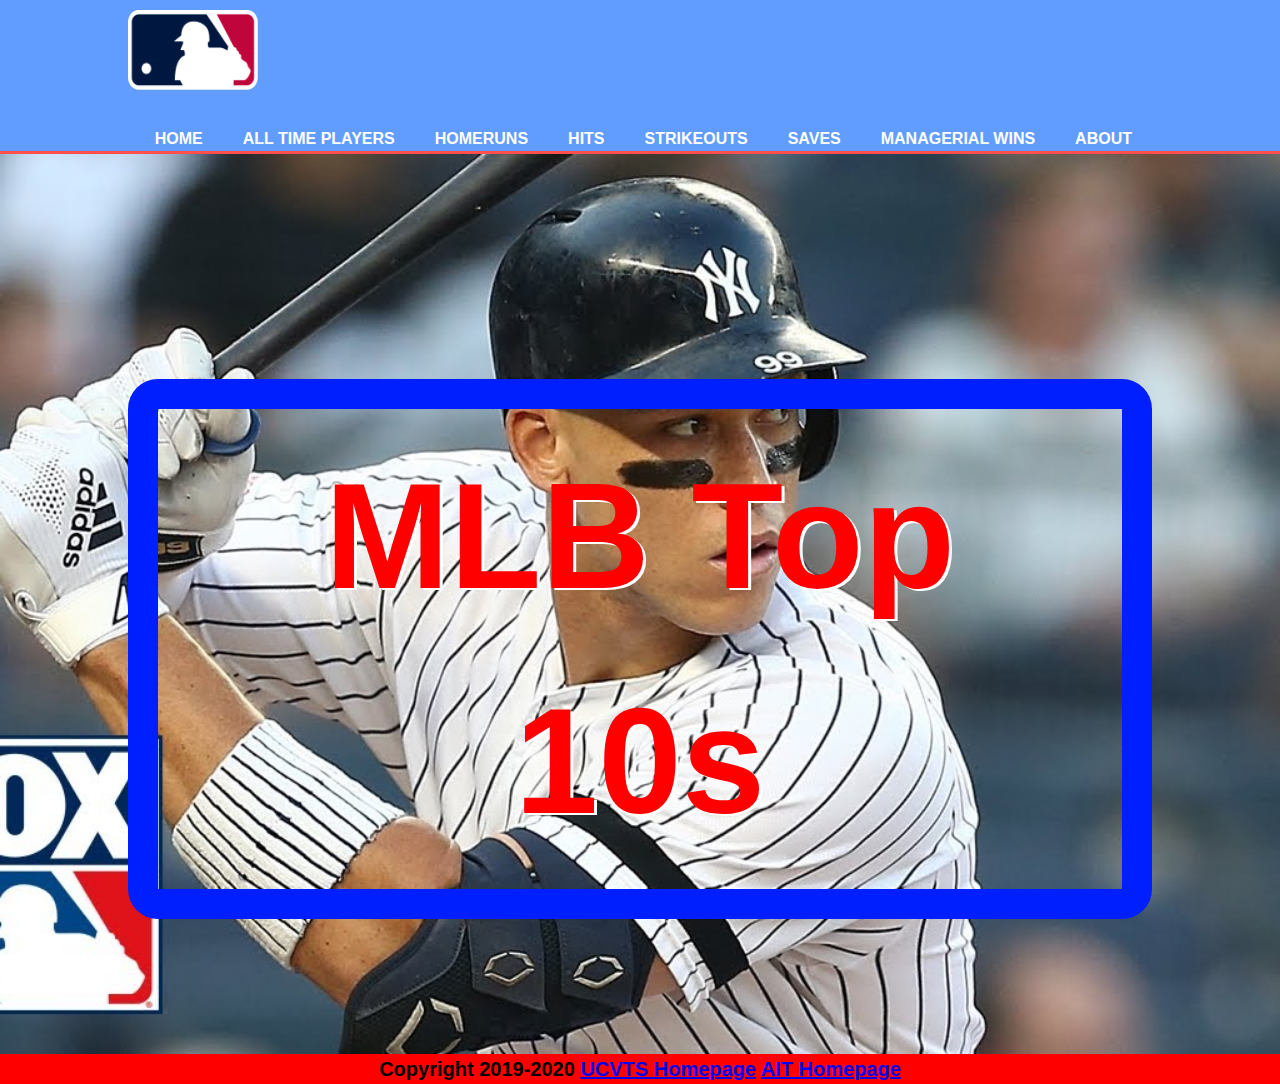
<file: index.html>
<!DOCTYPE html>
<html>
   <head>
      <meta charset="utf-8">
      <meta name="viewport" content="width=device-width">
      <title>MLB Top 10s</title>
      <link rel="stylesheet" href="styles.css">
   </head>
   <body>
      <header>
         <div class="container">
            <div id="branding">
               <img src="Images/MLB.png" alt="Basbeall Logo" width="130px" height="80px">
            </div>
            <nav>
               <ul>
                  <li class="current"><a href="index.html">Home</a></li>
                  <li><a href="All_Time_Players.html">All Time Players</a></li>
                  <li><a href="All_Time_Home_Runs.html">Homeruns</a></li>
                  <li><a href="All_Time_Hits.html">Hits</a></li>
                  <li><a href="All_Time_Strikeouts.html">Strikeouts</a></li>
                  <li><a href="All_Time_Saves.html">Saves</a></li>
                  <li><a href="All_Time_Managerial_Wins.html">Managerial Wins</a></li>
                  <li><a href="about.html">About</a></li>
               </ul>
            </nav>
         </div>
      </header>
      <section id="showcase">
         <div class="container">
            <center>
               <h1>MLB Top 10s</h1>
            </center>
         </div>
      </section>
      <section id="footer">
         <footer>
            <p> Copyright 2019-2020 <a href="https://www.ucvts.tec.nj.us/">UCVTS Homepage</a> <a href="https://www.ucvts.tec.nj.us/site/Default.aspx?PageID=471">AIT Homepage</a>
      </section>
      </footer>
   </body>
</html>
</file>
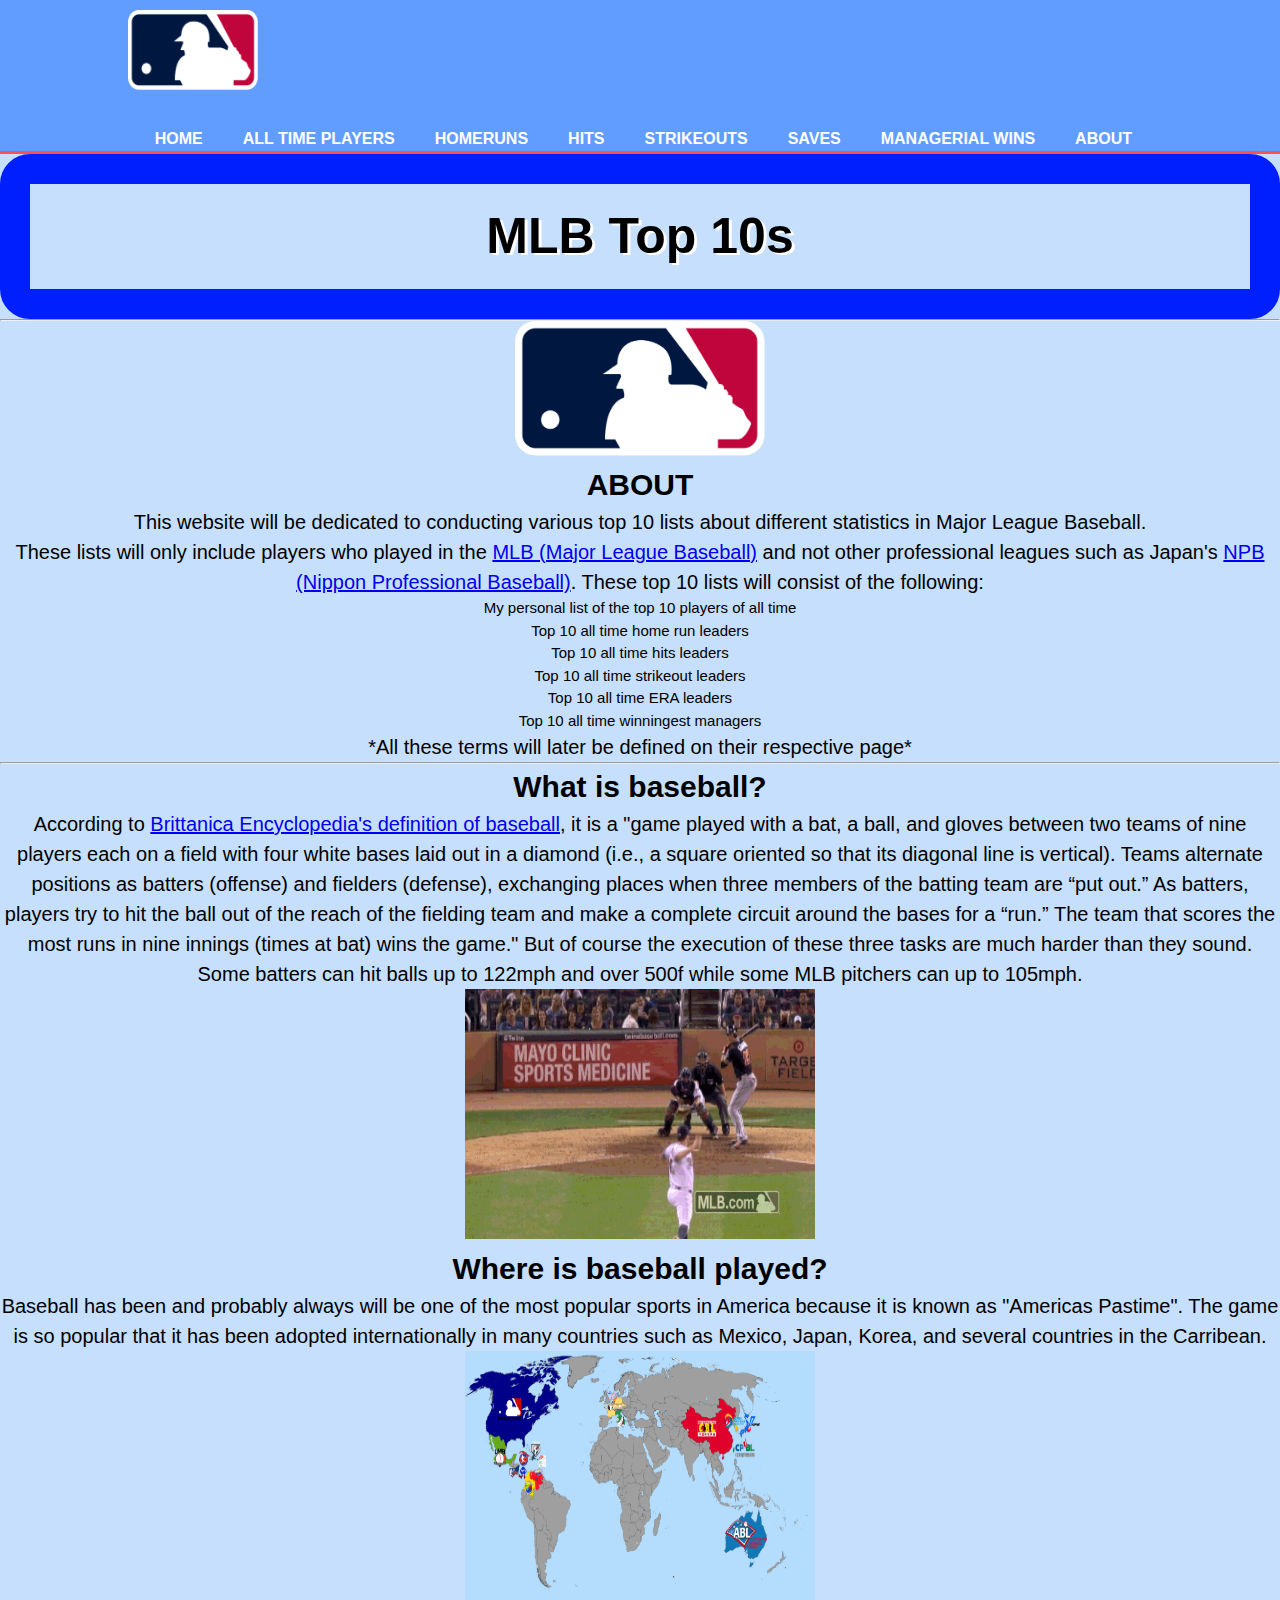
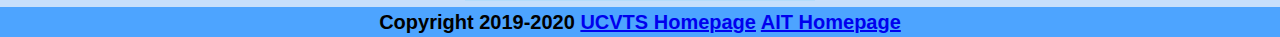
<file: about.html>
<!DOCTYPE html>
<html>
   <head>
      <title>MLB Top 10s</title>
      <link rel="stylesheet" href="styles.css">
   </head>
   <body style= background-color:#C6DFFC>
      <header>
         <div class="container">
            <div id="branding">
               <img src="Images/MLB.png" alt="Basbeall Logo" width="130px" height="80px">
            </div>
            <nav>
               <ul>
                  <li class="current"><a href="index.html">Home</a></li>
                  <li><a href="All_Time_Players.html">All Time Players</a></li>
                  <li><a href="All_Time_Home_Runs.html">Homeruns</a></li>
                  <li><a href="All_Time_Hits.html">Hits</a></li>
                  <li><a href="All_Time_Strikeouts.html">Strikeouts</a></li>
                  <li><a href="All_Time_Saves.html">Saves</a></li>
                  <li><a href="All_Time_Managerial_Wins.html">Managerial Wins</a></li>
                  <li><a href="about.html">About</a></li>
               </ul>
            </nav>
         </div>
      </header>
      <center>
         <h1>MLB Top 10s</h1>
         <hr>
         <img src="Images/MLB.png" width="250" height"150" alt="Major League Baseball Logo">
         <h2> ABOUT</h2>
         <p> This website will be dedicated to conducting various top 10 lists about different statistics in Major League Baseball.</p>
         <p> These lists will only include players who played in the <a href="https://en.wikipedia.org/wiki/Major_League_Baseball">MLB (Major League Baseball)</a> and not other professional leagues such as Japan's <a href="https://en.wikipedia.org/wiki/Nippon_Professional_Baseball">NPB (Nippon Professional Baseball)</a>. These top 10 lists will consist of the following:</p>
         <ul>
            <li>My personal list of the top 10 players of all time</li>
            <li>Top 10 all time home run leaders</li>
            <li>Top 10 all time hits leaders</li>
            <li>Top 10 all time strikeout leaders</li>
            <li>Top 10 all time ERA leaders</li>
            <li>Top 10 all time winningest managers</li>
         </ul>
         <p> *All these terms will later be defined on their respective page*</p>
         <hr>
         <h2> What is baseball?</h2>
         <p>According to <a href= "https://www.britannica.com/sports/baseball">Brittanica Encyclopedia's definition of baseball</a>, it is a "game played with a bat, a ball, and gloves between two teams of nine players each on a field with four white bases laid out in a diamond (i.e., a square oriented so that its diagonal line is vertical). Teams alternate positions as batters (offense) and fielders (defense), exchanging places when three members of the batting team are “put out.” As batters, players try to hit the ball out of the reach of the fielding team and make a complete circuit around the bases for a “run.” The team that scores the most runs in nine innings (times at bat) wins the game." But of course the execution of these three tasks are much harder than they sound. Some batters can hit balls up to 122mph and over 500f while some MLB pitchers can up to 105mph.</p>
         <img src="Images/Stanton.gif" width="350" height="250" alt="Giancarlo Stanton hits hardest ball ever recorded by statcast">
         <h2> Where is baseball played?</h2>
         <p> Baseball has been and probably always will be one of the most popular sports in America because it is known as "Americas Pastime". The game is so popular that it has been adopted internationally in many countries such as Mexico, Japan, Korea, and several countries in the Carribean.</p>
         <img src="Images/pbl.png" width="350" height="250" alt="Map of countries that have Professional Baseball Leagues">
      </center>
      <footer>
         <p> Copyright 2019-2020 <a href="https://www.ucvts.tec.nj.us/">UCVTS Homepage</a> <a href="https://www.ucvts.tec.nj.us/site/Default.aspx?PageID=471">AIT Homepage</a>
      </footer>
   </body>
</html>
</file>
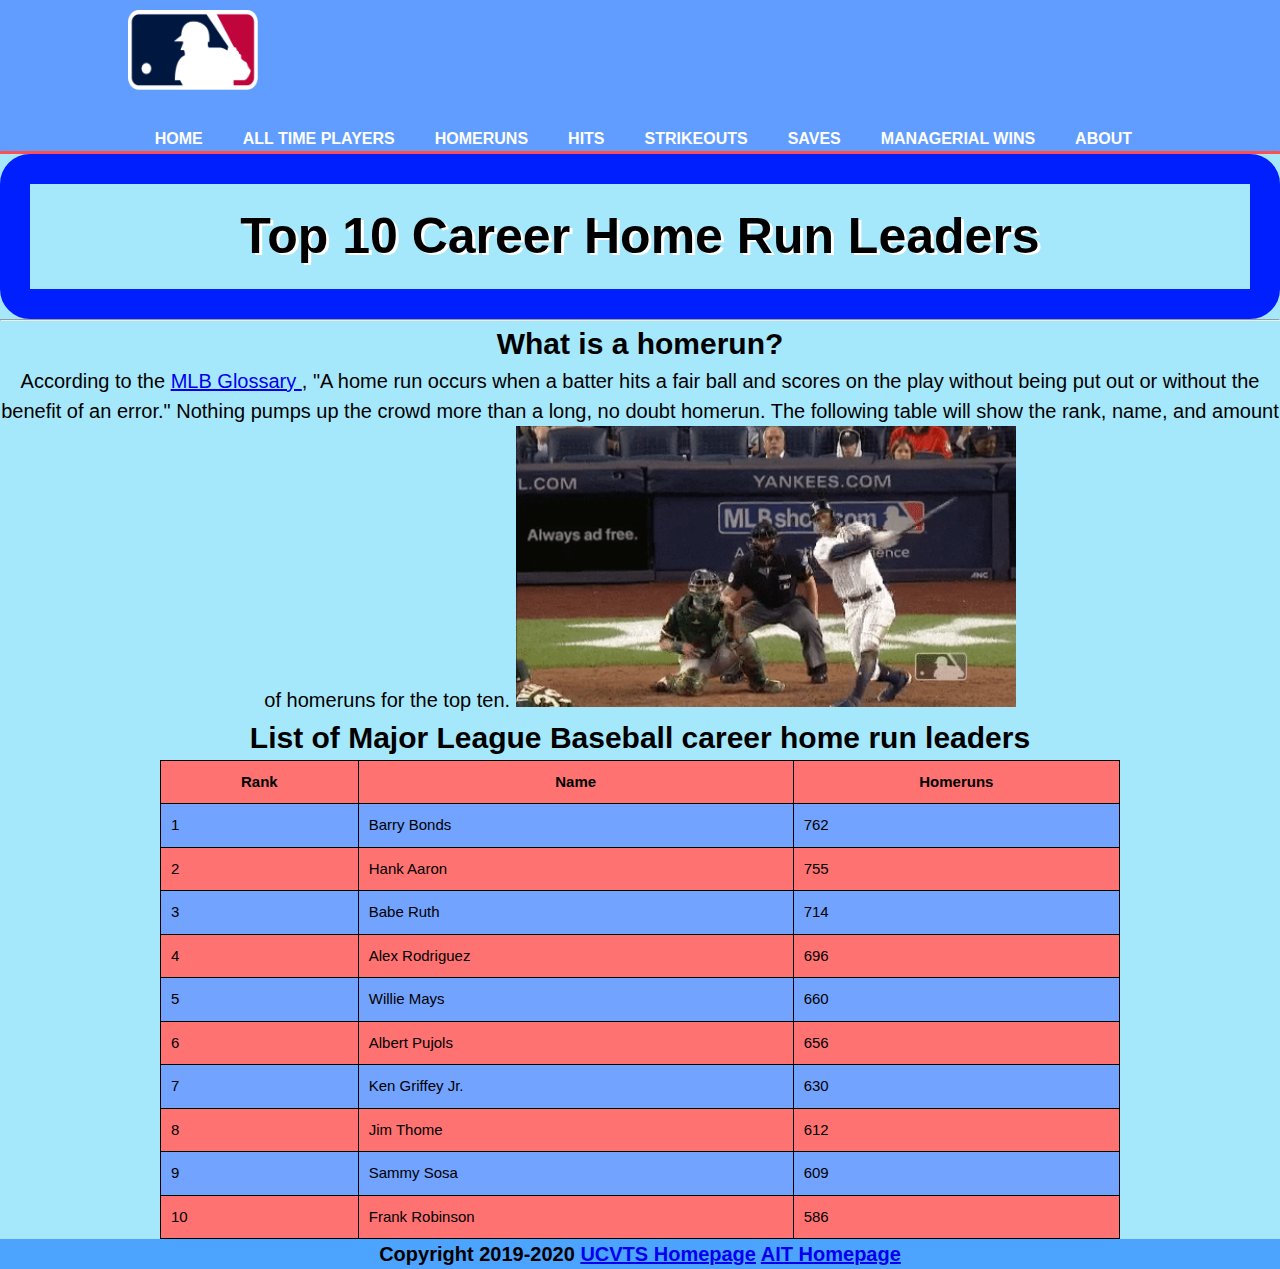
<file: All_Time_Home_Runs.html>
<!DOCTYPE html>
<html>
   <head>
      <link rel="stylesheet" href="styles.css">
      <title>Top 10 Career Home Run Leaders</title>
   </head>
   <body style=background-color:#A6E8FB>
      <header>
         <div class="container">
            <div id="branding">
               <img src="Images/MLB.png" alt="Basbeall Logo" width="130px" height="80px">
            </div>
            <nav>
               <ul>
                  <li class="current"><a href="index.html">Home</a></li>
                  <li><a href="All_Time_Players.html">All Time Players</a></li>
                  <li><a href="All_Time_Home_Runs.html">Homeruns</a></li>
                  <li><a href="All_Time_Hits.html">Hits</a></li>
                  <li><a href="All_Time_Strikeouts.html">Strikeouts</a></li>
                  <li><a href="All_Time_Saves.html">Saves</a></li>
                  <li><a href="All_Time_Managerial_Wins.html">Managerial Wins</a></li>
                  <li><a href="about.html">About</a></li>
               </ul>
            </nav>
         </div>
      </header>
      <center>
         <h1>Top 10 Career Home Run Leaders </h1>
         <hr>
         <h2> What is a homerun?</h2>
         <p> According to the <a href="http://m.mlb.com/glossary/standard-stats/home-run"> MLB Glossary </a>, "A home run occurs when a batter hits a fair ball and scores on the play without being put out or without the benefit of an error." Nothing pumps up the crowd more than a long, no doubt homerun. The following table will show the rank, name, and amount of homeruns for the top ten.
            <img src="Images/Homerun.gif" width="500" height "300" alt="Giancarlo Stanton hitting a mammoth homerun in 2018">
         <h2>List of Major League Baseball career home run leaders</h2>
         <table>
            <th>Rank</th>
            <th>Name</th>
            <th>Homeruns</th>
            </tr>
            <tr>
               <td>1</td>
               <td>Barry Bonds</td>
               <td>762</td>
            </tr>
            <tr>
               <td>2</td>
               <td>Hank Aaron</td>
               <td>755</td>
            </tr>
            <tr>
               <td>3</td>
               <td>Babe Ruth</td>
               <td>714 </td>
            </tr>
            <tr>
               <td>4</td>
               <td>Alex Rodriguez</td>
               <td>696</td>
            </tr>
            <tr>
               <td>5</td>
               <td>Willie Mays</td>
               <td>660</td>
            </tr>
            <tr>
               <td>6</td>
               <td>Albert Pujols</td>
               <td>656</td>
            </tr>
            <tr>
               <td>7</td>
               <td>Ken Griffey Jr.</td>
               <td>630</td>
            </tr>
            <tr>
               <td>8</td>
               <td>Jim Thome</td>
               <td>612</td>
            </tr>
            <tr>
               <td>9</td>
               <td>Sammy Sosa</td>
               <td>609</td>
            </tr>
            <tr>
               <td>10</td>
               <td>Frank Robinson</td>
               <td>586</td>
               </div>
      </center>
      </table>
      <footer>
         <p> Copyright 2019-2020 <a href="https://www.ucvts.tec.nj.us/">UCVTS Homepage</a> <a href="https://www.ucvts.tec.nj.us/site/Default.aspx?PageID=471">AIT Homepage</a>
      </footer>
   </body>
</html>
</file>
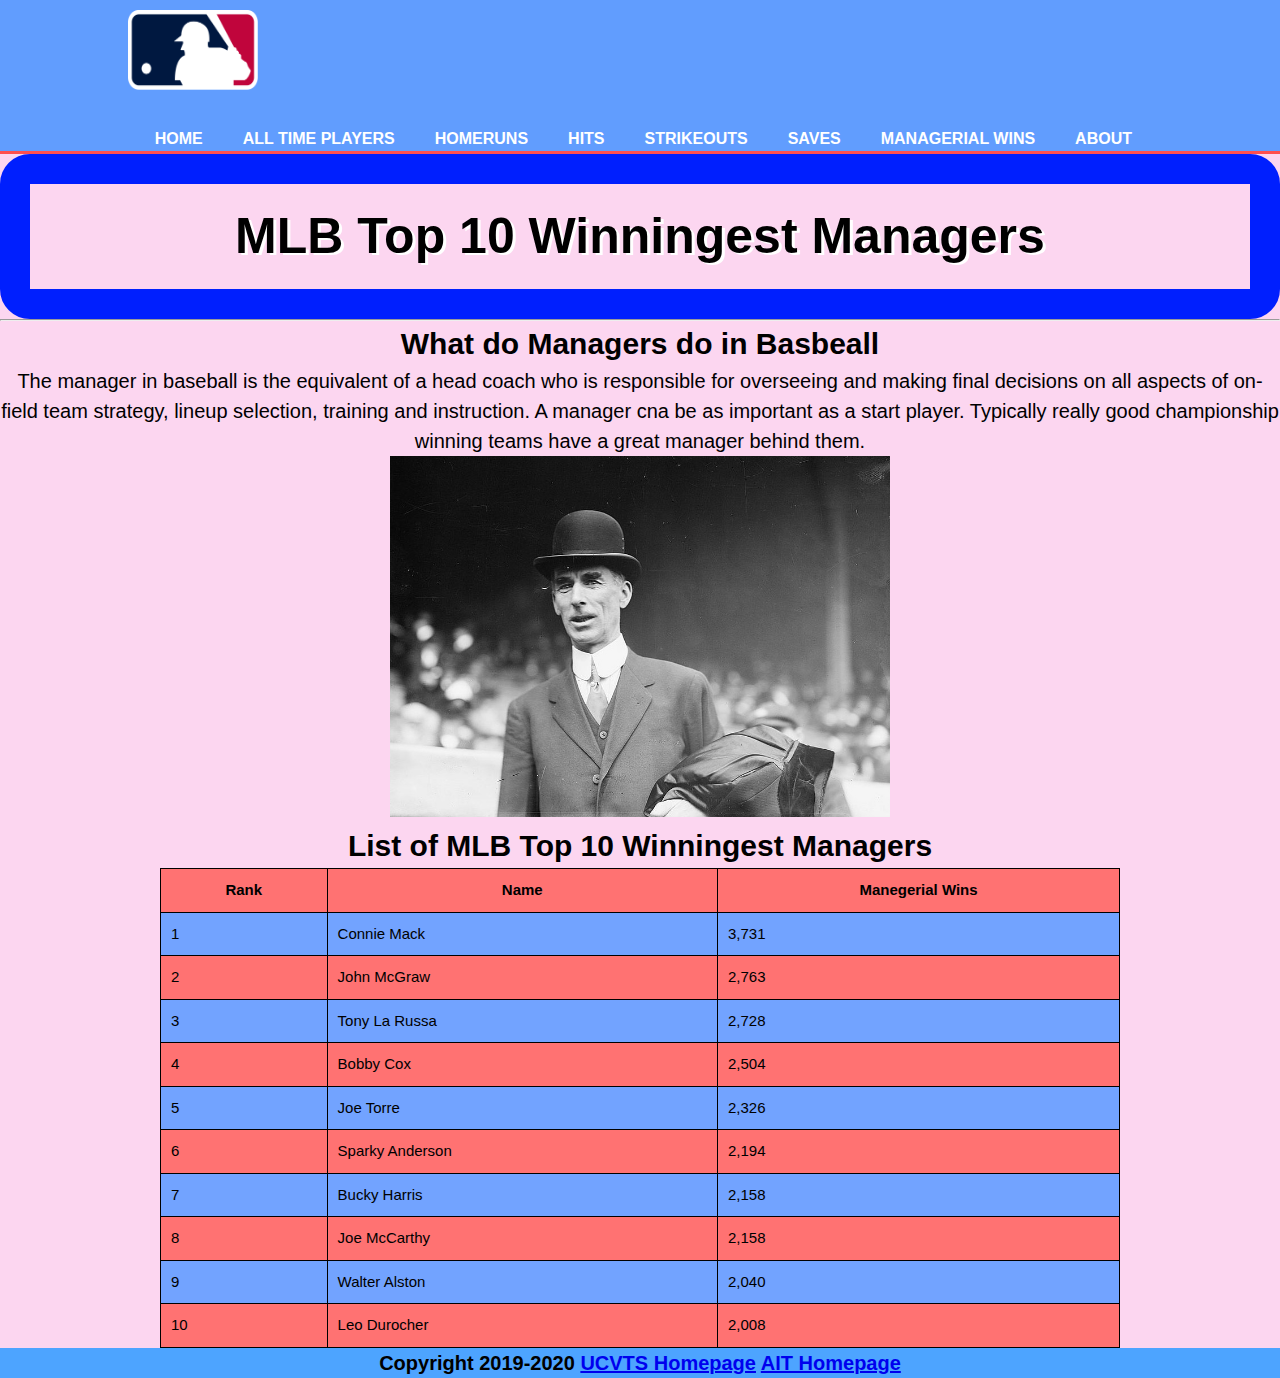
<file: All_Time_Managerial_Wins.html>
<!DOCTYPE html>
<html>
   <head>
      <title>MLB Top 10 Winningest Managers</title>
      <link rel="stylesheet" href="styles.css">
   </head>
   <body style=background-color:#FCD6F0>
      <header>
         <div class="container">
            <div id="branding">
               <img src="Images/MLB.png" alt="Basbeall Logo" width="130px" height="80px">
            </div>
            <nav>
               <ul>
                  <li class="current"><a href="index.html">Home</a></li>
                  <li><a href="All_Time_Players.html">All Time Players</a></li>
                  <li><a href="All_Time_Home_Runs.html">Homeruns</a></li>
                  <li><a href="All_Time_Hits.html">Hits</a></li>
                  <li><a href="All_Time_Strikeouts.html">Strikeouts</a></li>
                  <li><a href="All_Time_Saves.html">Saves</a></li>
                  <li><a href="All_Time_Managerial_Wins.html">Managerial Wins</a></li>
                  <li><a href="about.html">About</a></li>
               </ul>
            </nav>
         </div>
      </header>
      <center>
      <h1> MLB Top 10 Winningest Managers</h1>
      <hr>
      <h2>What do Managers do in Basbeall</h2>
      <p> The manager in baseball is the equivalent of a head coach who is responsible for overseeing and making final decisions on all aspects of on-field team strategy, lineup selection, training and instruction. A manager cna be as important as a start player. Typically really good championship winning teams have a great manager behind them.</p>
         <img src="Images/Mack.jpg" width="500" height"300" alt="All time winningest MLB manager Connie Mack">
      <h2>List of MLB Top 10 Winningest Managers</h2>
      <table>
         <tr>
            <th>Rank</th>
            <th>Name</th>
            <th>Manegerial Wins</th>
         </tr>
         <tr>
            <td>1</td>
            <td>Connie Mack</td>
            <td>3,731</td>
         </tr>
         <tr>
            <td>2</td>
            <td>John McGraw</td>
            <td>2,763</td>
         </tr>
         <tr>
            <td>3</td>
            <td>Tony La Russa</td>
            <td>2,728</td>
         </tr>
         <tr>
            <td>4</td>
            <td>Bobby Cox</td>
            <td>2,504</td>
         </tr>
         <tr>
            <td>5</td>
            <td>Joe Torre</td>
            <td>2,326</td>
         </tr>
         <tr>
            <td>6</td>
            <td>Sparky Anderson</td>
            <td>2,194</td>
         </tr>
         <tr>
            <td>7</td>
            <td>Bucky Harris</td>
            <td>2,158</td>
         </tr>
         <tr>
            <td>8</td>
            <td>Joe McCarthy</td>
            <td>2,158</td>
         </tr>
         <tr>
            <td>9</td>
            <td>Walter Alston</td>
            <td>2,040</td>
         </tr>
         <tr>
            <td>10</td>
            <td>Leo Durocher</td>
            <td>2,008</td>
      </table>
      </center>
      <footer>
       <p> Copyright 2019-2020 <a href="https://www.ucvts.tec.nj.us/">UCVTS Homepage</a> <a href="https://www.ucvts.tec.nj.us/site/Default.aspx?PageID=471">AIT Homepage</a>
      </footer>
   </body>
</html>
</file>
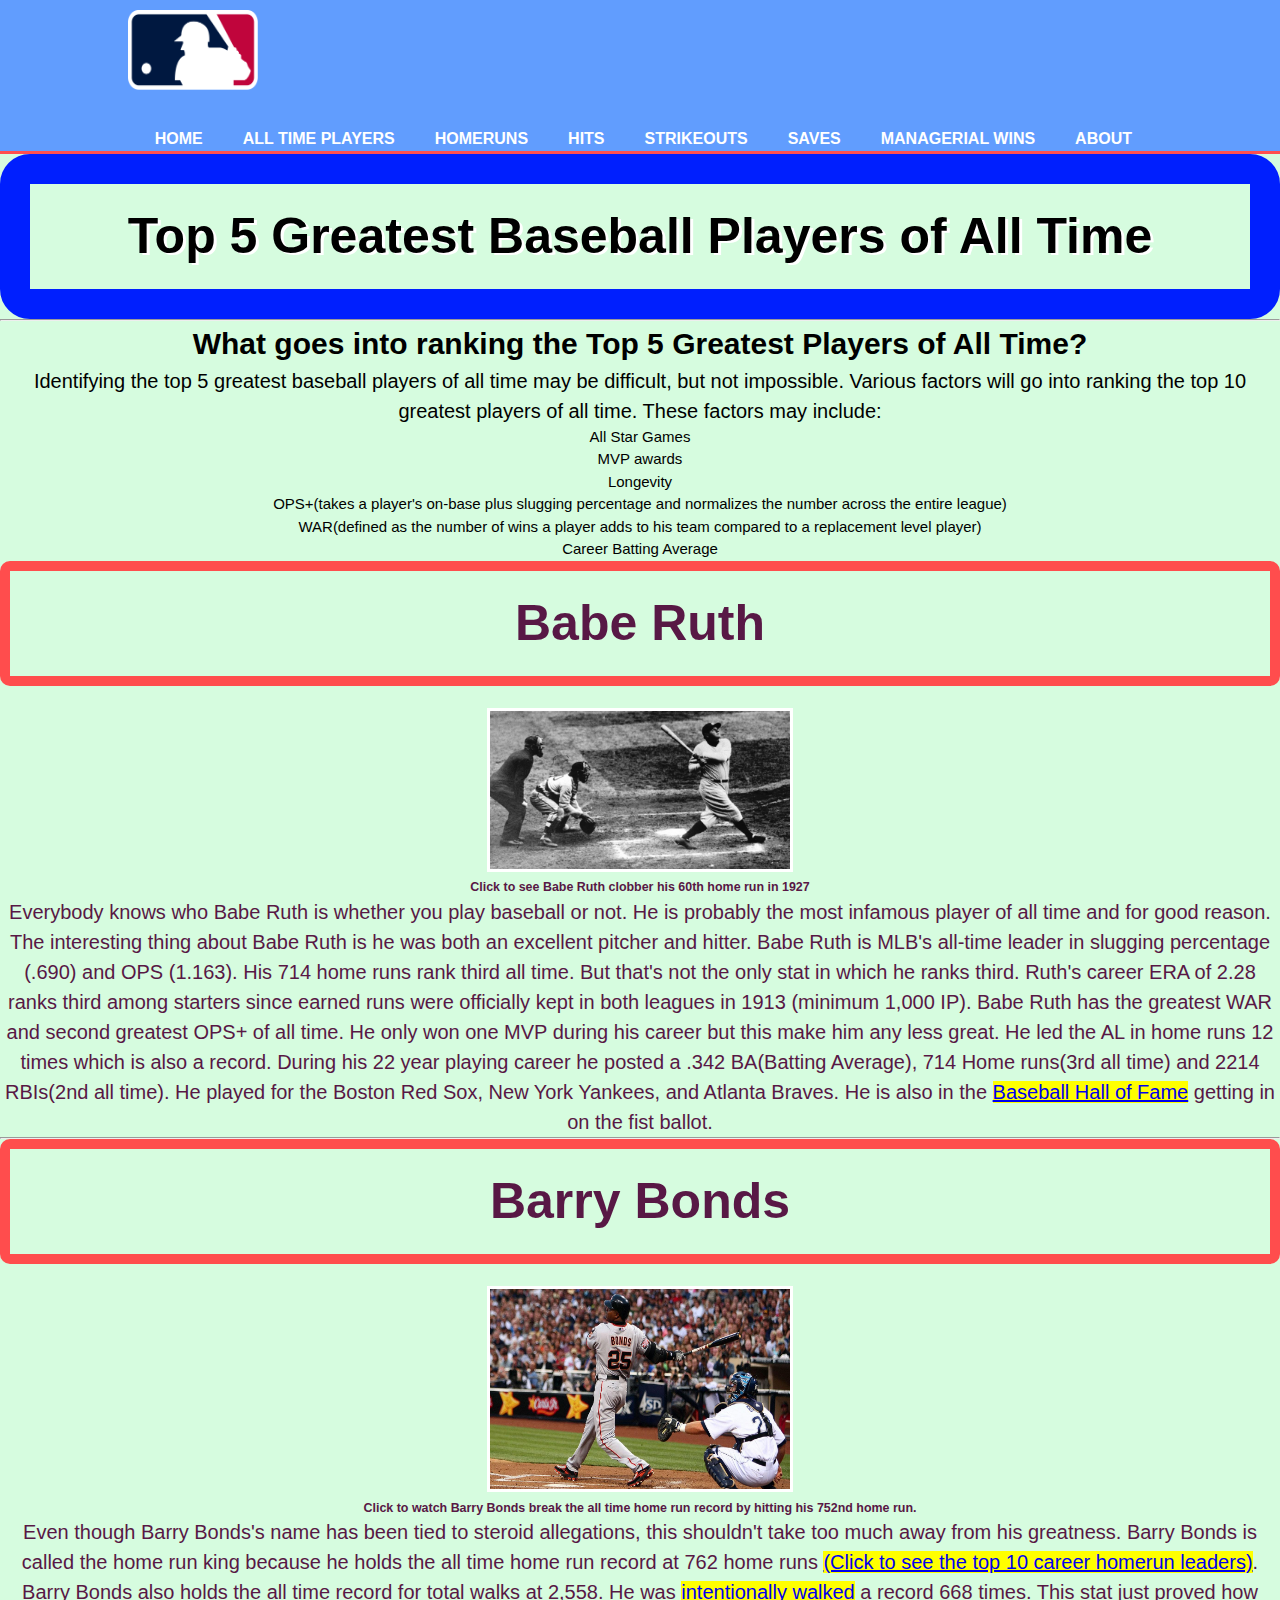
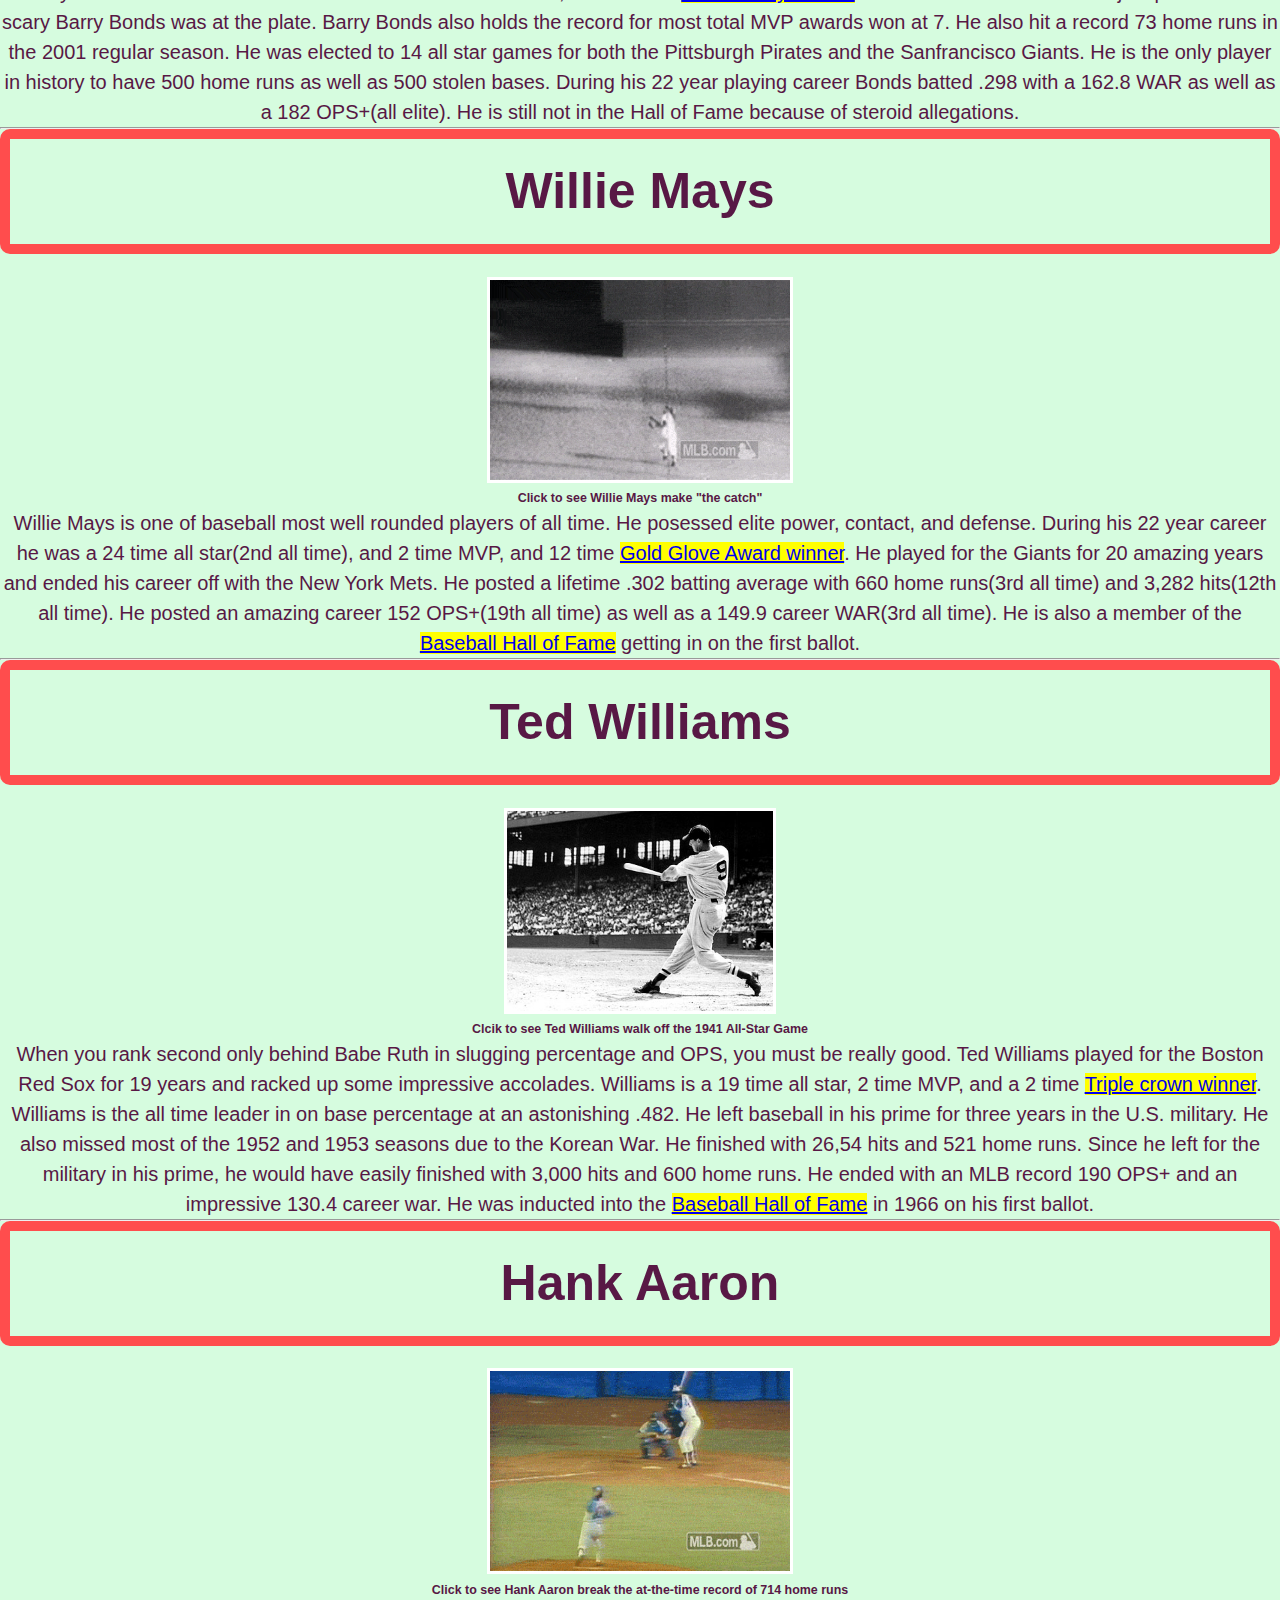
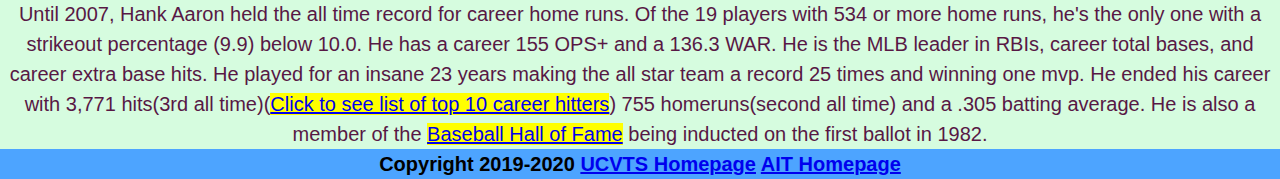
<file: All_Time_Players.html>
<!DOCTYPE html>
<html>
   <head>
      <title>Top 5 best players of all time</title>
      <link rel="stylesheet" href="styles.css">
   </head>
   <body style=background-color:#D6FCDF>
      <header>
         <div class="container">
            <div id="branding">
               <img src="Images/MLB.png" alt="Basbeall Logo" width="130px" height="80px">
            </div>
            <nav>
               <ul>
                  <li class="current"><a href="index.html">Home</a></li>
                  <li><a href="All_Time_Players.html">All Time Players</a></li>
                  <li><a href="All_Time_Home_Runs.html">Homeruns</a></li>
                  <li><a href="All_Time_Hits.html">Hits</a></li>
                  <li><a href="All_Time_Strikeouts.html">Strikeouts</a></li>
                  <li><a href="All_Time_Saves.html">Saves</a></li>
                  <li><a href="All_Time_Managerial_Wins.html">Managerial Wins</a></li>
                  <li><a href="about.html">About</a></li>
               </ul>
            </nav>
         </div>
      </header>
      <h1>
         <center>
         Top 5 Greatest Baseball Players of All Time
      </h1>
      <hr>
      <center>
      <h2> What goes into ranking the Top 5 Greatest Players of All Time?</h2>
      <p> Identifying the top 5 greatest baseball players of all time may be difficult, but not impossible. Various factors will go into ranking the top 10 greatest players of all time. These factors may include:</p>
      <ul>
         <li>All Star Games</li>
         <li>MVP awards</li>
         <li>Longevity</li>
         <li>OPS+(takes a player's on-base plus slugging percentage and normalizes the number across the entire league)</li>
         <li>WAR(defined as the number of wins a player adds to his team compared to a replacement level player)</li>
         <li>Career Batting Average</li>
      </ul>
      <div class="lists">
      <ol type="1">
      <div class="image">
         <center>
            <li>
               <h3>Babe Ruth</h3>
               <br>
               <a href="https://youtu.be/z7Ab8HmUmR0">
                  <figure>
                     <img src="Images/Ruth.jpg"width="300" height"200" alt="Babe Ruth hitting his 60th homerun in 1927">
               </a>
               </br>
               <h5><figcaption>Click to see Babe Ruth clobber his 60th home run in 1927</figcaption></h5>
               </figure>
               <p> Everybody knows who Babe Ruth is whether you play baseball or not. He is probably the most infamous player of all time and for good reason. The interesting thing about Babe Ruth is he was both an excellent pitcher and hitter. Babe Ruth is MLB's all-time leader in slugging percentage (.690) and OPS (1.163). His 714 home runs rank third all time. But that's not the only stat in which he ranks third. Ruth's career ERA of 2.28 ranks third among starters since earned runs were officially kept in both leagues in 1913 (minimum 1,000 IP). Babe Ruth has the greatest WAR and second greatest OPS+ of all time. He only won one MVP during his career but this make him any less great. He led the AL in home runs 12 times which is also a record. During his 22 year playing career he posted a .342 BA(Batting Average), 714 Home runs(3rd all time) and 2214 RBIs(2nd all time). He played for the Boston Red Sox, New York Yankees, and Atlanta Braves.
                  He is also in the <a href="https://baseballhall.org/hall-of-famers/ruth-babe" target="_blank">Baseball Hall of Fame</a> getting in on the fist ballot.
               <hr>
            <li>
               <h3>Barry Bonds</h3>
               <br>
               <a href="https://youtu.be/cL3vNXIsEPM">
                  <figure>
                     <img src="Images/Bonds.jpg" width="300" height="200" alt="Barry Bonds hitting a home run">
               </a>
               </br>
               <h5><figcaption>Click to watch Barry Bonds break the all time home run record by hitting his 752nd home run.</figcaption></h5>
               </figure>
               <p> Even though Barry Bonds's name has been tied to steroid allegations, this shouldn't take too much away from his greatness. Barry Bonds is called the home run king because he holds the all time home run record at 762 home runs <a href="All_Time_Home_Runs.html" target="_blank">(Click to see the top 10 career homerun leaders)</a>. Barry Bonds also holds the all time record for total walks at 2,558. He was <a href="https://en.m.wikipedia.org/wiki/Intentional_base_on_balls" target="_blank">intentionally walked</a> a record 668 times. This stat just proved how scary Barry Bonds was at the plate. Barry Bonds also holds the record for most total MVP awards won at 7. He also hit a record 73 home runs in the 2001 regular season. He was elected to 14 all star games for both the Pittsburgh Pirates and the Sanfrancisco Giants. He is the only player in history to have 500 home runs as well as 500 stolen bases. During his 22 year playing career Bonds batted .298 with a 162.8 WAR as well as a 182 OPS+(all elite). He is still not in the Hall of Fame because of steroid allegations.
               <hr>
            <li>
               <h3>Willie Mays</h3>
               <br>
               <a href="https://youtu.be/1vrsg_-dV7Q">
                  <figure>
                     <img src="Images/Mays.gif" width="300" height="200" alt="Willie Mays making'the catch' in the 1954 World Series">
               </a>
               </br>
               <h5><figcaption>Click to see Willie Mays make "the catch"</figcaption></h5>
               </figure>
               <p> Willie Mays is one of baseball most well rounded players of all time. He posessed elite power, contact, and defense. During his 22 year career he was a 24 time all star(2nd all time), and 2 time MVP, and 12 time <a href="https://en.wikipedia.org/wiki/Rawlings_Gold_Glove_Award" target="_blank">Gold Glove Award winner</a>. He played for the Giants for 20 amazing years and ended his career off with the New York Mets. He posted a lifetime .302 batting average with 660 home runs(3rd all time) and 3,282 hits(12th all time). He posted an amazing career 152 OPS+(19th all time) as well as a 149.9 career WAR(3rd all time). He is also a member of the <a href="https://baseballhall.org/hall-of-famers/mays-willie" target="_blank">Baseball Hall of Fame</a> getting in on the first ballot.
               <hr>
            <li>
               <h3>Ted Williams</h3>
               <br>
               <a href="https://youtu.be/Dl-kCHHg8-4">
                  <figure>
                     <img src="Images/Williams.jpg" width"300" height="200" alt="Ted Williams batting">
               </a>
               </br>
               <h5><figcaption>Clcik to see Ted Williams walk off the 1941 All-Star Game</figcaption></h5>
               </figure>
               <p> When you rank second only behind Babe Ruth in slugging percentage and OPS, you must be really good. Ted Williams played for the Boston Red Sox for 19 years and racked up some impressive accolades. Williams is a 19 time all star, 2 time MVP, and a 2 time <a href="https://en.wikipedia.org/wiki/Triple_Crown_(baseball)" target="_blank">Triple crown winner</a>. Williams is the all time leader in on base percentage at an astonishing .482. He left baseball in his prime for three years in the U.S. military. He also missed most of the 1952 and 1953 seasons due to the Korean War. He finished with 26,54 hits and 521 home runs. Since he left for the military in his prime, he would have easily finished with 3,000 hits and 600 home runs. He ended with an MLB record 190 OPS+ and an impressive 130.4 career war. He was inducted into the <a href="https://baseballhall.org/hall-of-famers/williams-ted" target="_blank">Baseball Hall of Fame</a> in 1966 on his first ballot.
               <hr>
            <li>
               <h3>Hank Aaron</h3>
               <br>
               <a href="https://youtu.be/BNZl6HN5c-0">
                  <figure>
                     <img src="Images/Hank.gif" width="300" height="200" alt="Hank Aaron hitting career home run number 715">
               <a/></br>
               <h5><figcaption>Click to see Hank Aaron break the at-the-time record of 714 home runs</figcaption>
               </figure></h5>
               <p> Until 2007, Hank Aaron held the all time record for career home runs. Of the 19 players with 534 or more home runs, he's the only one with a strikeout percentage (9.9) below 10.0. He has a career 155 OPS+ and a 136.3 WAR. He is the MLB leader in RBIs, career total bases, and career extra base hits. He played for an insane 23 years making the all star team a record 25 times and winning one mvp. He ended his career with 3,771 hits(3rd all time)(<a href="All_Time_Hits.html" target="_blank">Click to see list of top 10 career hitters</a>) 755 homeruns(second all time) and a .305 batting average. He is also a member of the <a href="https://baseballhall.org/hall-of-famers/aaron-hank" target="_blank">Baseball Hall of Fame</a> being inducted on the first ballot in 1982.
      </div>
      </center>
      <footer>
      <p> Copyright 2019-2020 <a href="https://www.ucvts.tec.nj.us/">UCVTS Homepage</a> <a href="https://www.ucvts.tec.nj.us/site/Default.aspx?PageID=471">AIT Homepage</a>
      </footer>
   </body>
</html>
</file>
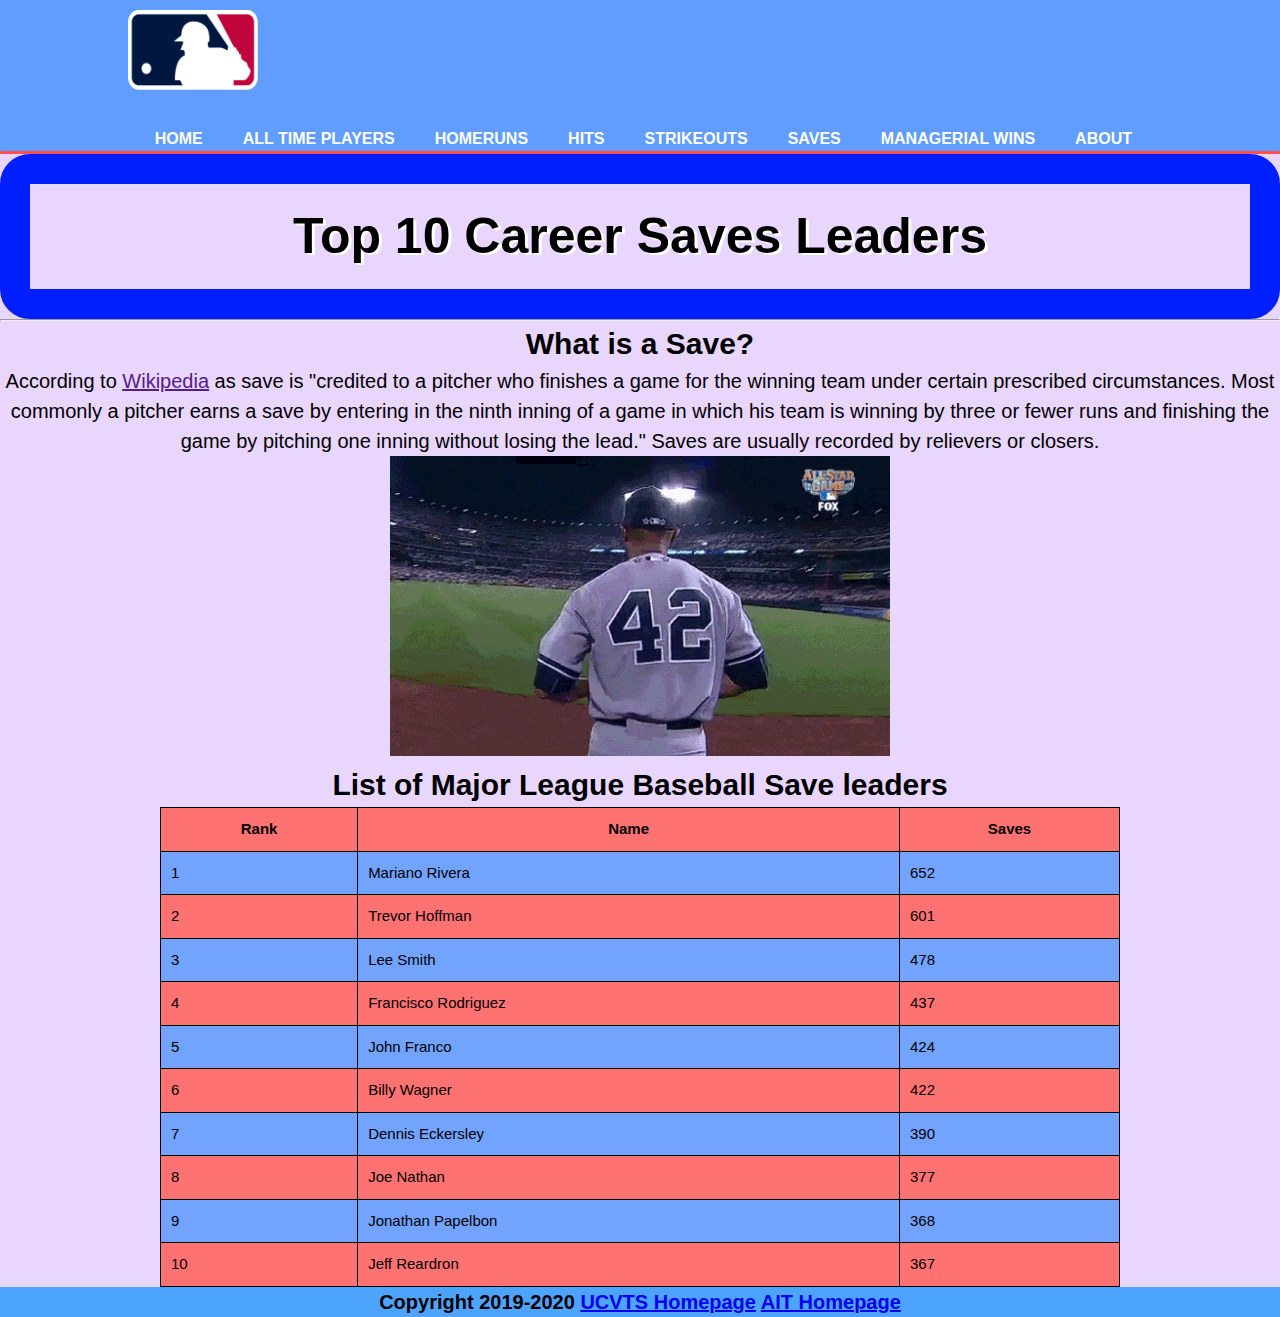
<file: All_Time_Saves.html>
<!DOCTYPE html>
<html>
   <head>
      <title>Top 10 Career Saves Leaders</title>
      <link rel="stylesheet" href="styles.css">
   </head>
   <body style=background-color:#E8D6FC>
      <header>
         <div class="container">
            <div id="branding">
               <img src="Images/MLB.png" alt="Basbeall Logo" width="130px" height="80px">
            </div>
            <nav>
               <ul>
                  <li class="current"><a href="index.html">Home</a></li>
                  <li><a href="All_Time_Players.html">All Time Players</a></li>
                  <li><a href="All_Time_Home_Runs.html">Homeruns</a></li>
                  <li><a href="All_Time_Hits.html">Hits</a></li>
                  <li><a href="All_Time_Strikeouts.html">Strikeouts</a></li>
                  <li><a href="All_Time_Saves.html">Saves</a></li>
                  <li><a href="All_Time_Managerial_Wins.html">Managerial Wins</a></li>
                  <li><a href="about.html">About</a></li>
               </ul>
            </nav>
         </div>
      </header>
      <center>
         <h1>Top 10 Career Saves Leaders </h1>
         <hr>
         <h2>What is a Save?</h2>
         <p> According to <a href "https://en.wikipedia.org/wiki/Save_(baseball)">Wikipedia</a> as save is "credited to a pitcher who finishes a game for the winning team under certain prescribed circumstances. Most commonly a pitcher earns a save by entering in the ninth inning of a game in which his team is winning by three or fewer runs and finishing the game by pitching one inning without losing the lead." Saves are usually recorded by relievers or closers.</p>
            <img src="Images/Rivera.gif" width="500" height "300" alt="Legend Mariano Rivera entering the game in a save situation">
         <h2>List of Major League Baseball Save leaders</h2>
         <table>
            <tr>
               <th>Rank</th>
               <th>Name</th>
               <th>Saves</th>
            </tr>
            <tr>
               <td>1</td>
               <td>Mariano Rivera</td>
               <td>652</td>
            </tr>
            <tr>
               <td>2</td>
               <td>Trevor Hoffman</td>
               <td>601</td>
            </tr>
            <tr>
               <td>3</td>
               <td>Lee Smith</td>
               <td>478</td>
            </tr>
            <tr>
               <td>4</td>
               <td>Francisco Rodriguez</td>
               <td>437</td>
            </tr>
            <tr>
               <td>5</td>
               <td>John Franco</td>
               <td>424</td>
            </tr>
            <tr>
               <td>6</td>
               <td>Billy Wagner</td>
               <td>422</td>
            </tr>
            <tr>
               <td>7</td>
               <td>Dennis Eckersley</td>
               <td>390</td>
            </tr>
            <tr>
               <td>8</td>
               <td>Joe Nathan</td>
               <td>377</td>
            </tr>
            <tr>
               <td>9</td>
               <td>Jonathan Papelbon</td>
               <td>368</td>
            </tr>
            <tr>
               <td>10</td>
               <td>Jeff Reardron</td>
               <td>367</td>
         </table>
      </center>
      <footer>
         <p> Copyright 2019-2020 <a href="https://www.ucvts.tec.nj.us/">UCVTS Homepage</a> <a href="https://www.ucvts.tec.nj.us/site/Default.aspx?PageID=471">AIT Homepage</a>
      </footer>
   </body>
</html>
</file>
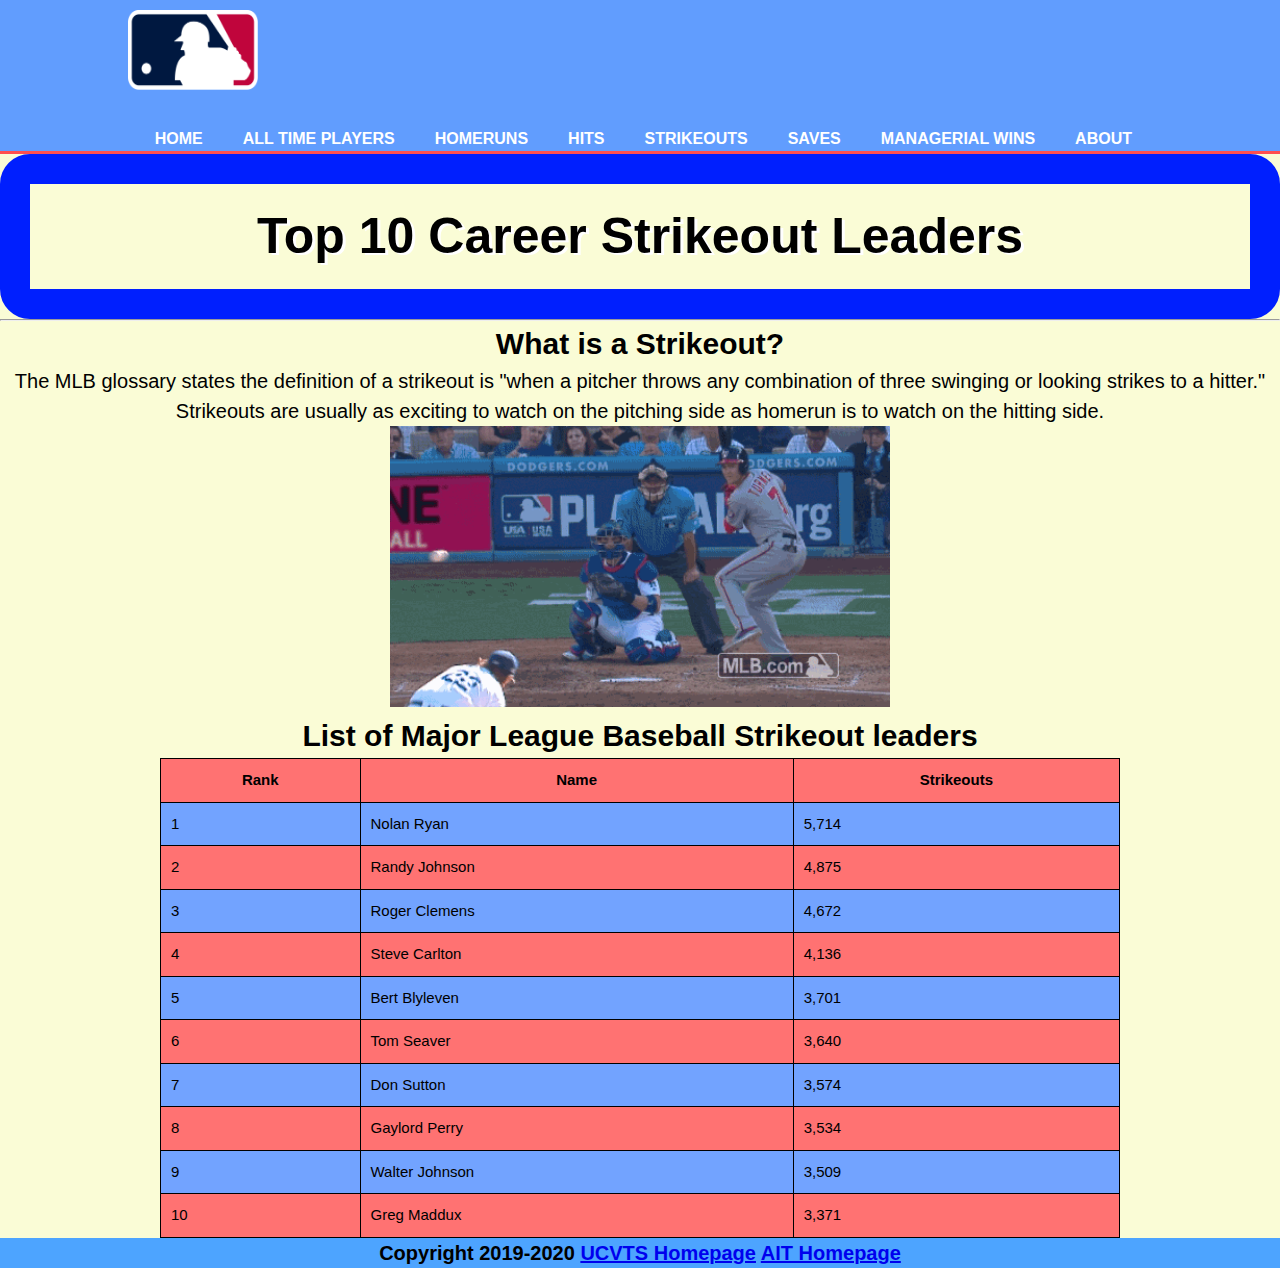
<file: All_Time_Strikeouts.html>
<!DOCTYPE html>
<html>
   <head>
      <link rel="stylesheet" href="styles.css">
      <title>Top 10 Career Strikeout Leaders</title>
   </head>
   <body style=background-color:#FAFCD6>
      <header>
         <div class="container">
            <div id="branding">
               <img src="Images/MLB.png" alt="Basbeall Logo" width="130px" height="80px">
            </div>
            <nav>
               <ul>
                  <li class="current"><a href="index.html">Home</a></li>
                  <li><a href="All_Time_Players.html">All Time Players</a></li>
                  <li><a href="All_Time_Home_Runs.html">Homeruns</a></li>
                  <li><a href="All_Time_Hits.html">Hits</a></li>
                  <li><a href="All_Time_Strikeouts.html">Strikeouts</a></li>
                  <li><a href="All_Time_Saves.html">Saves</a></li>
                  <li><a href="All_Time_Managerial_Wins.html">Managerial Wins</a></li>
                  <li><a href="about.html">About</a></li>
               </ul>
            </nav>
         </div>
      </header>
      <center>
      <h1>Top 10 Career Strikeout Leaders </h1>
      <hr>
      <h2>What is a Strikeout?</h2>
      <p> The MLB glossary states the definition of a strikeout is "when a pitcher throws any combination of three swinging or looking strikes to a hitter." Strikeouts are usually as exciting to watch on the pitching side as homerun is to watch on the hitting side.</p>
       <img src="Images/Kershaw.gif" width="500" height"300" alt="Starting pitcher Clayton Kershaw strikes out National's shortstop Trea Turner">
            <h2>List of Major League Baseball Strikeout leaders</h2>
            <table>
            <th>Rank</th>
            <th>Name</th>
            <th>Strikeouts</th>
         </tr>
         <tr>
            <td>1</td>
            <td>Nolan Ryan</td>
            <td>5,714</td>
         </tr>
         <tr>
            <td>2</td>
            <td>Randy Johnson</td>
            <td>4,875</td>
         </tr>
         <tr>
            <td>3</td>
            <td>Roger Clemens</td>
            <td>4,672</td>
         </tr>
         <tr>
            <td>4</td>
            <td>Steve Carlton</td>
            <td>4,136</td>
         </tr>
         <tr>
            <td>5</td>
            <td>Bert Blyleven</td>
            <td>3,701</td>
         </tr>
         <tr>
            <td>6</td>
            <td>Tom Seaver</td>
            <td>3,640</td>
         </tr>
         <tr>
            <td>7</td>
            <td>Don Sutton</td>
            <td>3,574</td>
         </tr>
         <tr>
            <td>8</td>
            <td>Gaylord Perry</td>
            <td>3,534</td>
         </tr>
         <tr>
            <td>9</td>
            <td>Walter Johnson</td>
            <td>3,509</td>
         </tr>
         <tr>
            <td>10</td>
            <td>Greg Maddux</td>
            <td>3,371</td>
       </center>
     </table>
         <footer>
            <p> Copyright 2019-2020 <a href="https://www.ucvts.tec.nj.us/">UCVTS Homepage</a> <a href="https://www.ucvts.tec.nj.us/site/Default.aspx?PageID=471">AIT Homepage</a>
         </footer>
   </body>
</html>
</file>
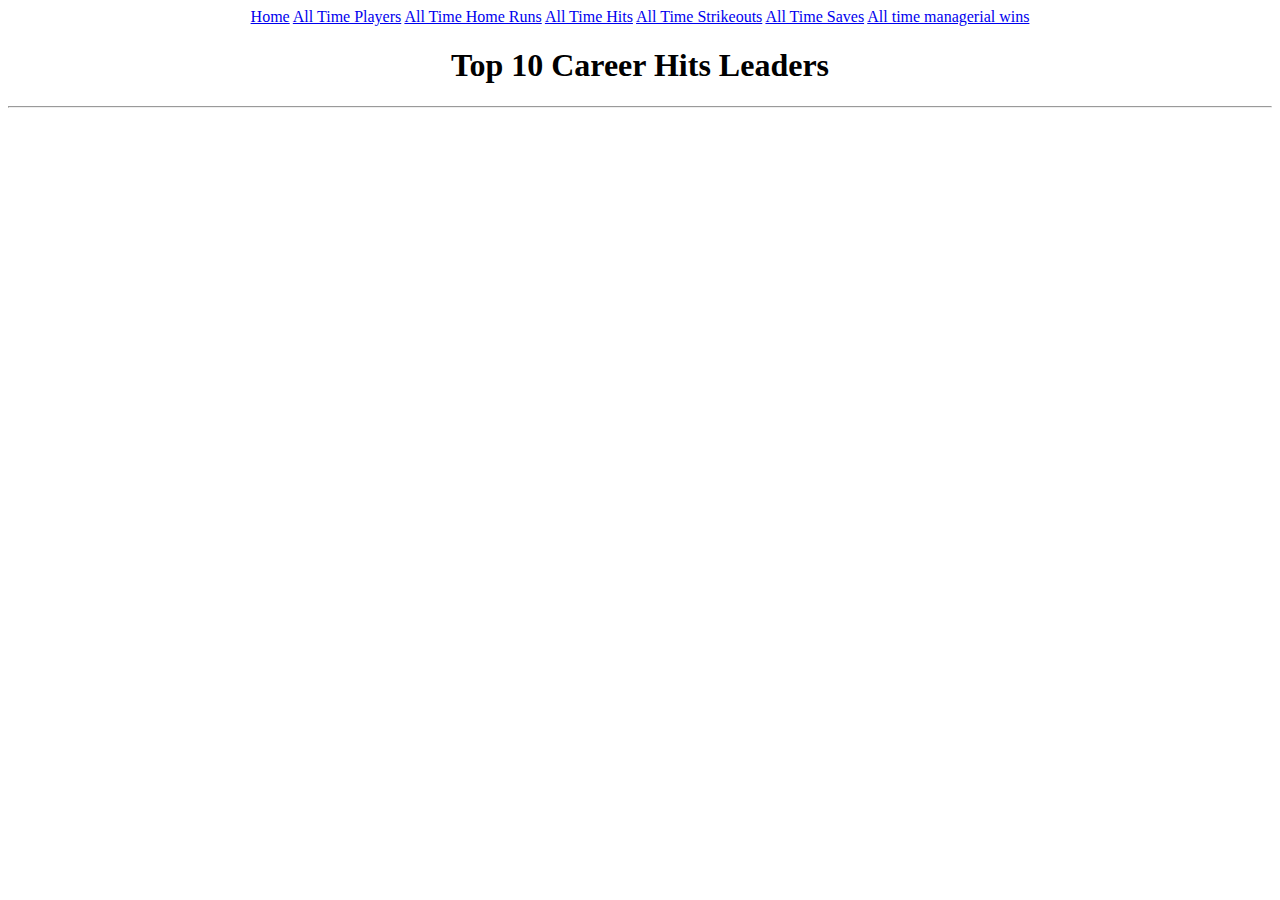
<file: pset-1a/All_Time_Hits.html>
<!DOCTYPE html>

<html>
    <head>
        <title>your title here</title>
    </head>
<center>  <a ="active" href="index.html">Home</a>
  <a href="All_Time_Players.html">All Time Players</a>
  <a href="All_Time_Home_Runs.html">All Time Home Runs</a>
  <a href="All_Time_Hits.html">All Time Hits</a>
  <a href="All_Time_Strikeouts.html">All Time Strikeouts</a>
  <a href="All_Time_Saves.html">All Time Saves</a>
	<a href="All_Time_Managerial_Wins">All time managerial wins</a></center>

<h1><center> Top 10 Career Hits Leaders </h1>
<hr>
</body>


<h2> </h2>
<p>

</html>
</file>
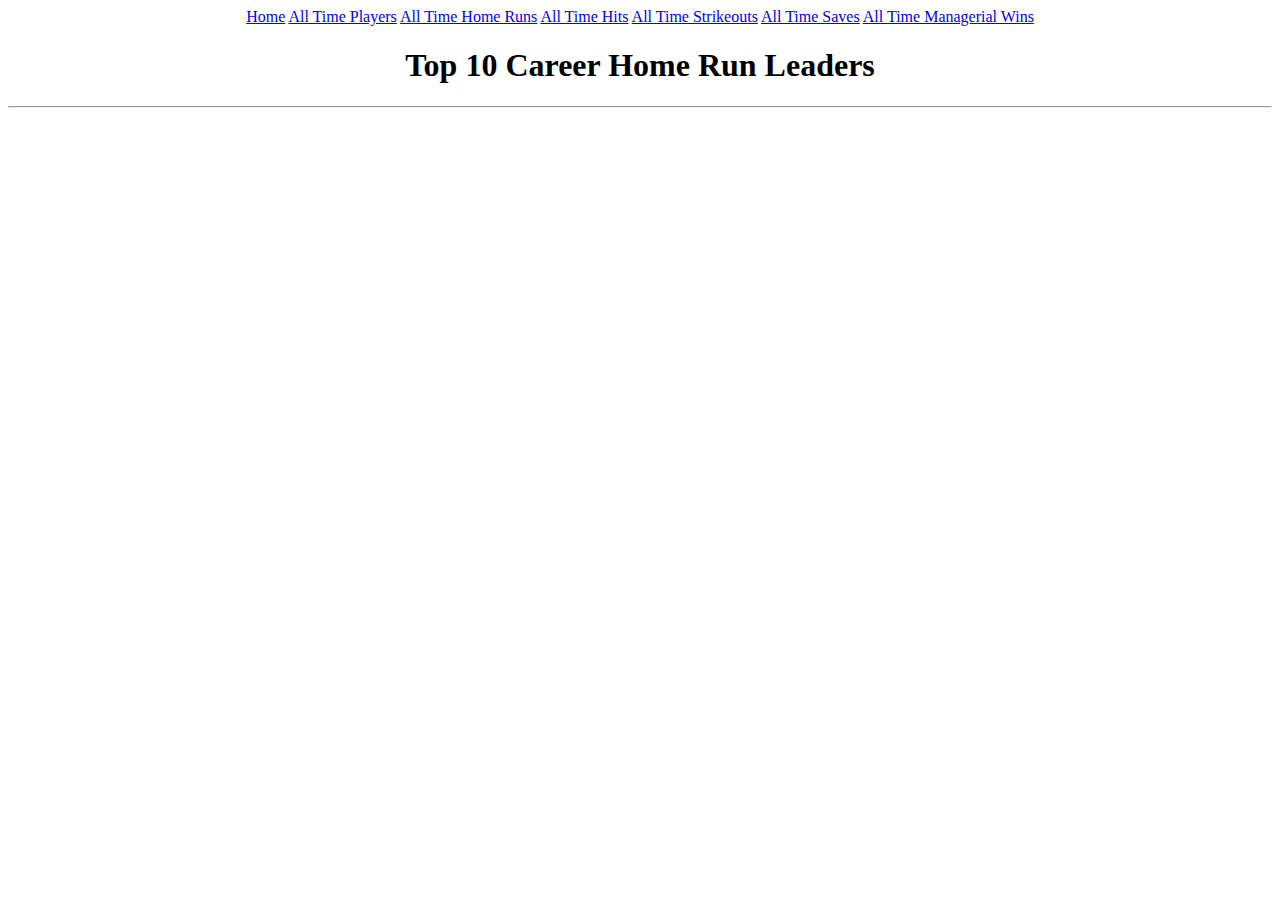
<file: pset-1a/All_Time_Home_Runs.html>
<!DOCTYPE html>

<html>
    <head>
        <title>your title here</title>
    </head>
<center>  <a ="active" href="index.html">Home</a>
  <a href="All_Time_Players.html">All Time Players</a>
  <a href="All_Time_Home_Runs.html">All Time Home Runs</a>
  <a href="All_Time_Hits.html">All Time Hits</a>
  <a href="All_Time_Strikeouts">All Time Strikeouts</a>
  <a href="All_Time_Saves">All Time Saves</a>
	<a href="All_Time_Managerial_Wins">All Time Managerial Wins</a></center>

<h1><center> Top 10 Career Home Run Leaders </h1>
<hr>
</body>

<h2> </h2>
<p>


</html>
</file>
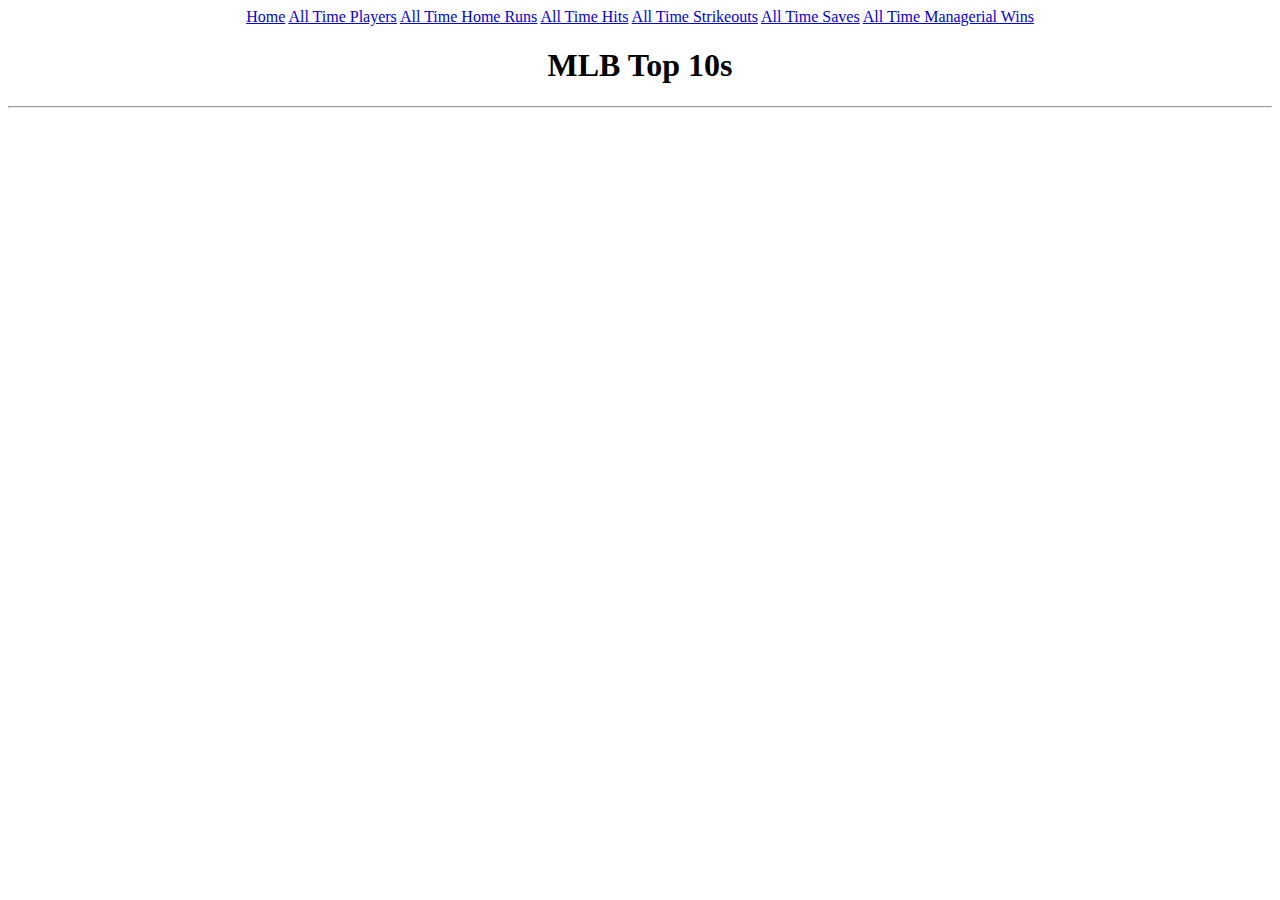
<file: pset-1a/All_Time_Managerial_Wins.html>
<!DOCTYPE html>

<html>
    <head>
        <title>your title here</title>
    </head>
<center>  <a ="active" href="index.html">Home</a>
  <a href="All_Time_Players.html">All Time Players</a>
  <a href="All_Time_Home_Runs.html">All Time Home Runs</a>
  <a href="All_Time_Hits.html">All Time Hits</a>
  <a href="All_Time_Strikeouts.html">All Time Strikeouts</a>
  <a href="All_Time_Saves.html">All Time Saves</a>
	<a href="All_Time_Managerial_Wins.html">All Time Managerial Wins</a></center>

<h1><center> MLB Top 10s </h1>
<hr>
</body>

<h2> </h2>
<p>

</html>
</file>
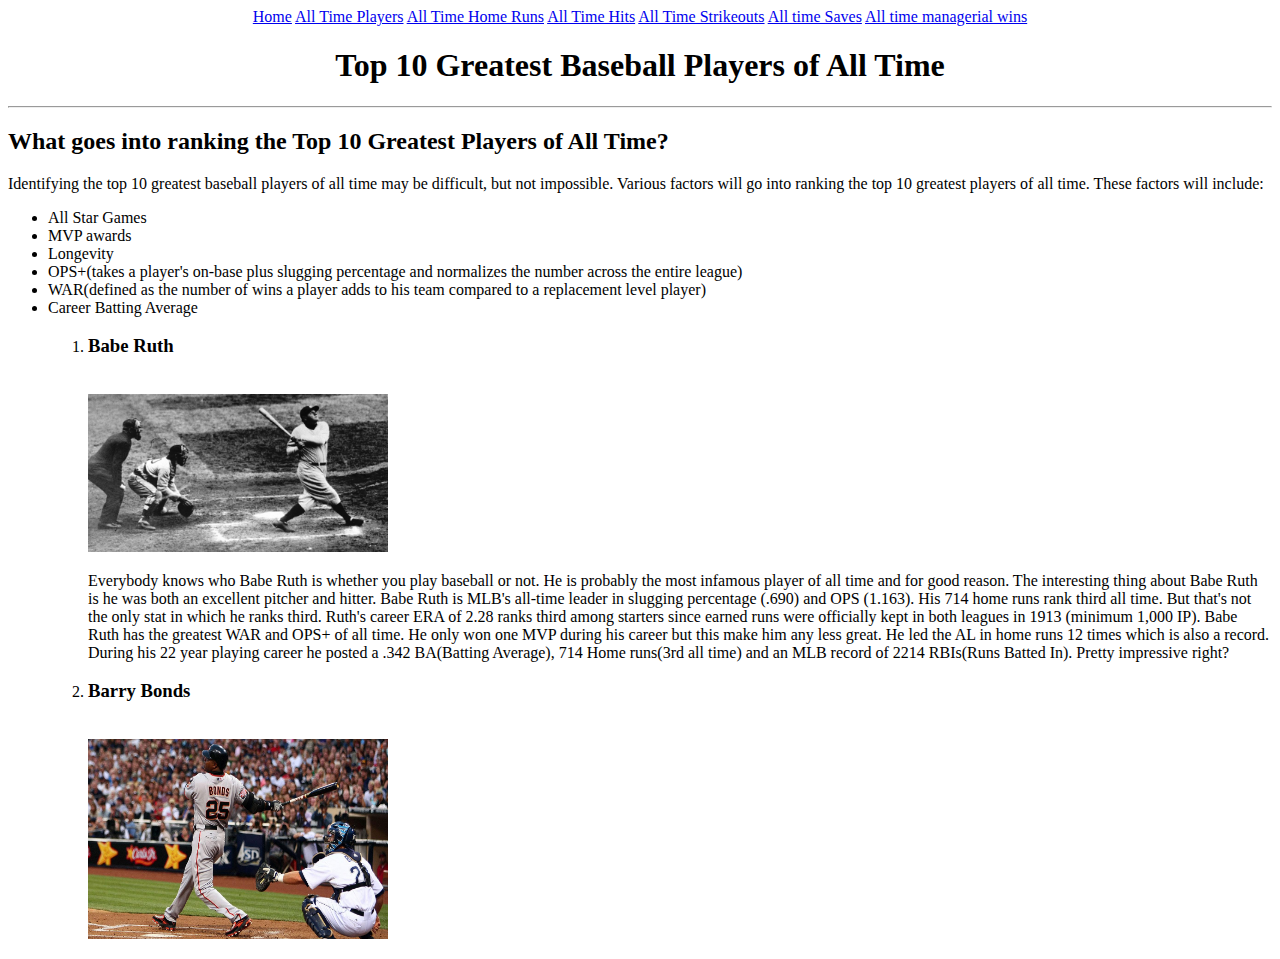
<file: pset-1a/All_Time_Players.html>
<!DOCTYPE html>

<html>
    <head>
        <title>your title here</title>
    </head>
<center>  <a ="active" href="index.html">Home</a>
  <a href="All_Time_Players.html">All Time Players</a>
  <a href="All_Time_Home_Runs.html">All Time Home Runs</a>
  <a href="All_Time_Hits.html">All Time Hits</a>
  <a href="All_time_Strikeouts.html">All Time Strikeouts</a>
  <a href="All_Time_Saves.html">All time Saves</a>
	<a href="All_Time_Managerial_Wins.html">All time managerial wins</a></center>

<h1><center> Top 10 Greatest Baseball Players of All Time </h1>
<hr>
</body>

<h2> What goes into ranking the Top 10 Greatest Players of All Time?</h2>
<p> Identifying the top 10 greatest baseball players of all time may be difficult, but not impossible. Various factors will go into ranking the top 10 greatest players of all time. These factors will include:

  <ul>
  <li>All Star Games</li>
  <li>MVP awards</li>
  <li>Longevity</li>
  <li>OPS+(takes a player's on-base plus slugging percentage and normalizes the number across the entire league)</li>
  <li>WAR(defined as the number of wins a player adds to his team compared to a replacement level player)</li>
  <li>Career Batting Average</li>
<ol type="1">
<li><h3>Babe Ruth</h3>
<br> <img src="Images/Babe-Ruth.jpg"width="300" height"200" alt="Babe Ruth hitting his 60th homerun in 1927"></br>
<p> Everybody knows who Babe Ruth is whether you play baseball or not. He is probably the most infamous player of all time and for good reason. The interesting thing about Babe Ruth is he was both an excellent pitcher and hitter. Babe Ruth is MLB's all-time leader in slugging percentage (.690) and OPS (1.163). His 714 home runs rank third all time. But that's not the only stat in which he ranks third. Ruth's career ERA of 2.28 ranks third among starters since earned runs were officially kept in both leagues in 1913 (minimum 1,000 IP). Babe Ruth has the greatest WAR and OPS+ of all time. He only won one MVP during his career but this make him any less great. He led the AL in home runs 12 times which is also a record.  During his 22 year playing career he posted a .342 BA(Batting Average), 714 Home runs(3rd all time) and an MLB record of 2214 RBIs(Runs Batted In). Pretty impressive right?
<li><h3>Barry Bonds</h3>
<br> <img src="Images/Barry-Bonds.jpg" width="300" height="200" alt="Barry Bonds hitting a home run"></br>
<p
</file>
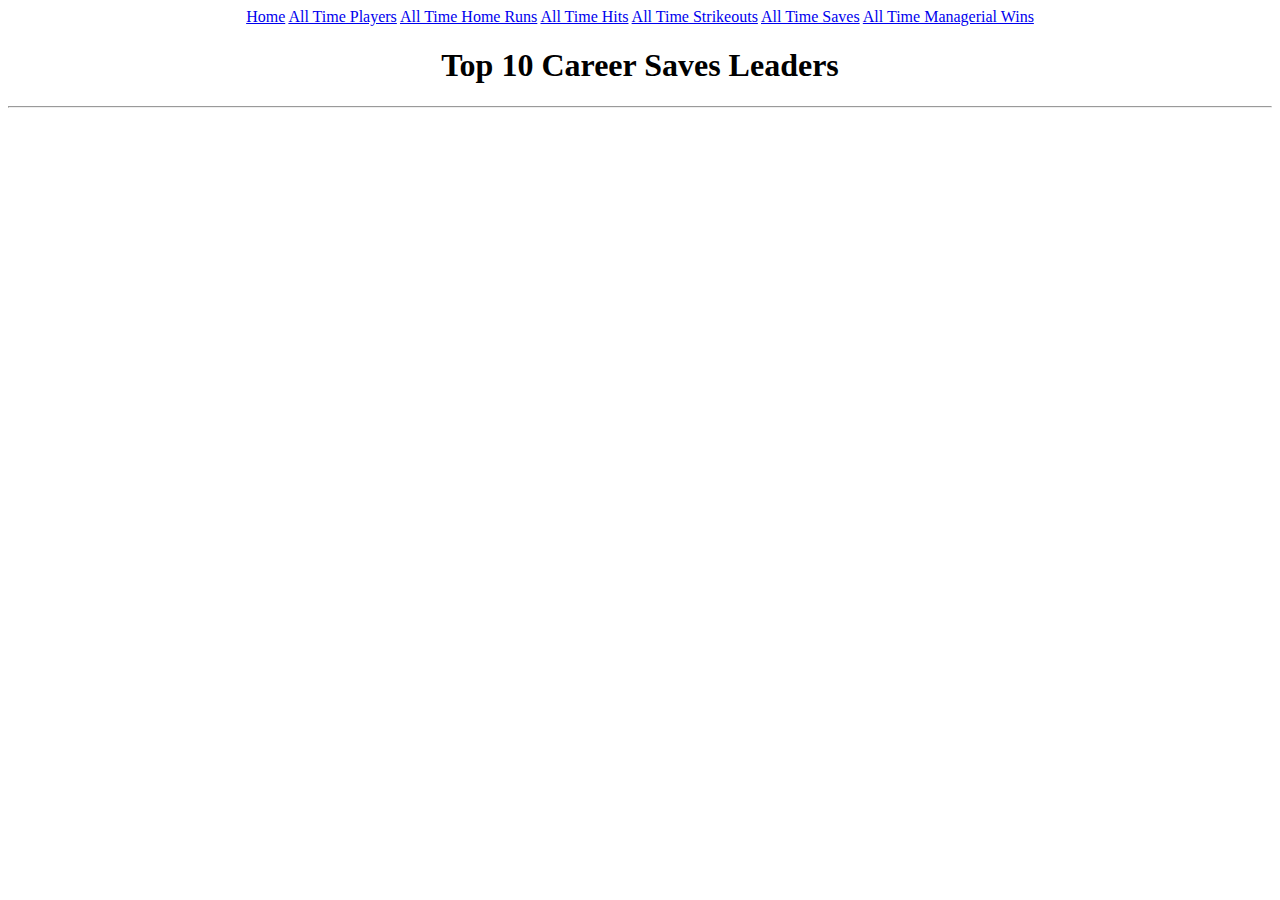
<file: pset-1a/All_Time_Saves.html>
<!DOCTYPE html>

<html>
    <head>
        <title>your title here</title>
    </head>
<center>  <a ="active" href="index.html">Home</a>
  <a href="All_Time_Players.html">All Time Players</a>
  <a href="All_Time_Home_Runs.html">All Time Home Runs</a>
  <a href="All_Time_Hits.html">All Time Hits</a>
  <a href="All_Time_Strikeouts.html">All Time Strikeouts</a>
  <a href="All_Time_Saves.html">All Time Saves</a>
	<a href="All_Time_Managerial_Wins.html">All Time Managerial Wins</a></center>

<h1><center>Top 10 Career Saves Leaders </h1>
<hr>
</body>

<h2> </h2>
<p>

</html>
</file>
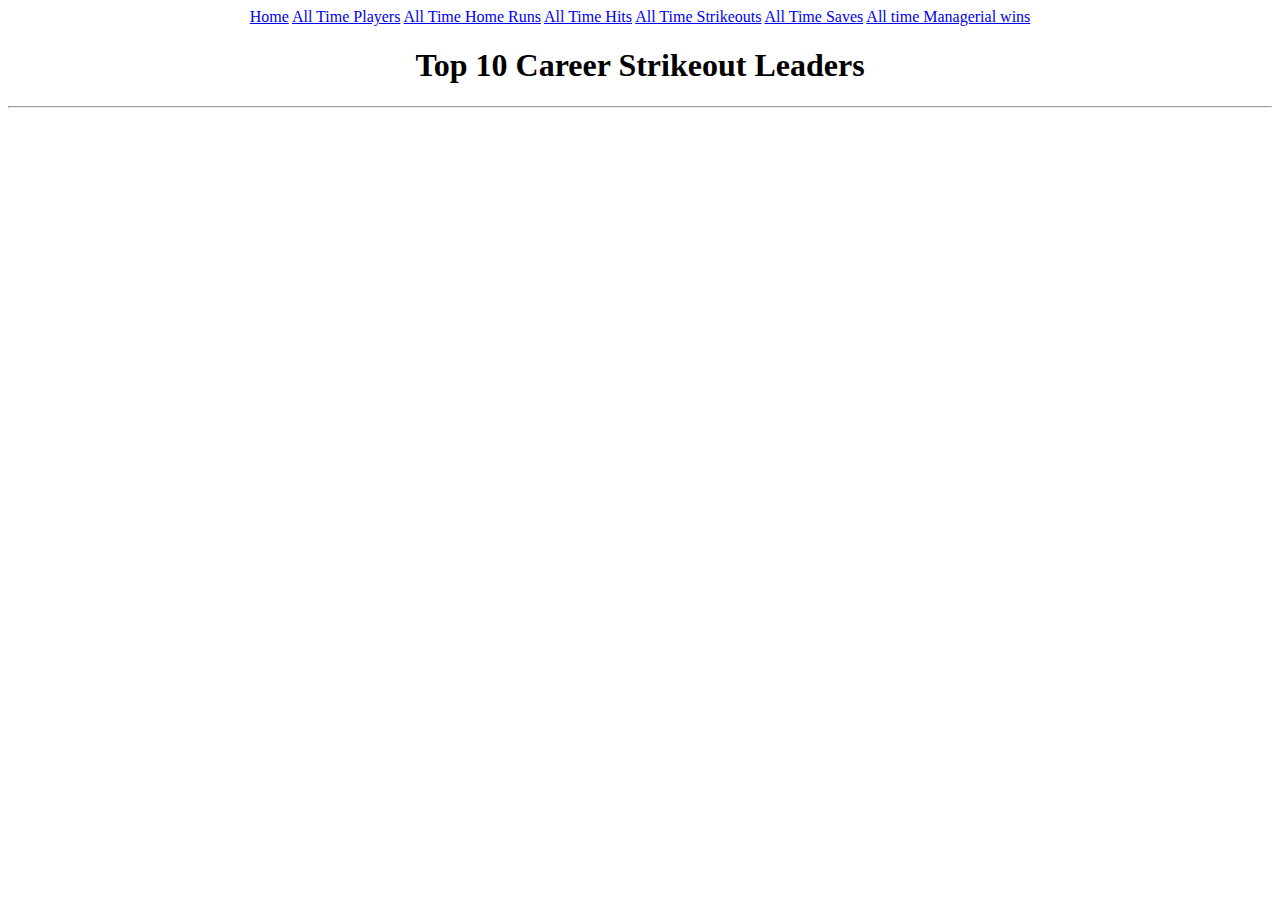
<file: pset-1a/All_Time_Strikeouts.html>
<!DOCTYPE html>

<html>
    <head>
        <title>your title here</title>
    </head>
<center>  <a ="active" href="index.html">Home</a>
  <a href="All_Time_Players.html">All Time Players</a>
  <a href="All_Time_Home_Runs.html">All Time Home Runs</a>
  <a href="All_Time_Hits.html">All Time Hits</a>
  <a href="All_Time_Strikeouts.html">All Time Strikeouts</a>
  <a href="All_Time_Saves.html">All Time Saves</a>
	<a href="All_Time_Managerial_Wins.html">All time Managerial wins</a></center>

<h1><center> Top 10 Career Strikeout Leaders  </h1>
<hr>
</body>

<h2> </h2>
<p>


</html>
</file>
<file: styles.css>
*{
margin: 0;
padding: 0;
}
body, html {
height: 100%;
}
body{
font-family: Arial, Helvetica, sans-serif;
font-size: 15px;
line-height: 1.5;
background-color: #f4f4f4;
}
.container{
width: 80%;
margin:auto;
overflow:hidden;
}
header ul{
margin:0;
padding:0
}
header{
background-color: #619DFE;
color: #ffffff;
padding-top: 10px;
min-height: 70px;
border-bottom: #FF4F4F 3px solid;
}
header a{
color: #ffffff;
text-decoration: none;
text-transform: uppercase;
font-size: 16px;
font-weight: bold;
}
header li{
float: left;
display: inline;
padding: 0 20px 0 20px;
}
header #branding{
float: left;
}
header #branding img{
margin: 0;
}
header nav{
float: right;
margin-top: 30px;
}
#showcase{
background: url(Images/judge.jpg);
height: 100%;
background-position: center;
background-repeat: no-repeat;
background-size: cover;
text-align: center;
}
#showcase h1{
margin-top: 225px;
font-size: 150px;
margin-bottom: 10px;
color: red;
}
header a:hover{
color: red;
font-weight: bolder;
}
h1{
border: 30px solid ;
border-radius: 30px;
padding: 15px 30px ;
border-color : #001FFE;
text-shadow: 3px 2px white;
font-size: 50px;
}
footer{
background-color: #4DA4FF;
font-size: 15px;
font-weight: bold;
text-align: center;
}
h2{
font-size: 30px;
font-weight: bolder;
}
.lists h3{
border: 10px solid ;
border-radius: 10px;
padding: 15px 30px ;
border-color : #FF4D4D;
font-size: 50px;
}
p{
font-size: 20px;
}
table, th, td{
border: 1px solid;
border-collapse: collapse;
}
th, td{
padding: 10px;
}
tr:nth-child(even){
background-color: #72A3FF;
}
tr:nth-child(odd){
background-color: #FF7272;
}
table{
width: 75%;
align-content: center;
}
.image img{
border: 3px solid white;
}
.image img:hover{
border: 3px solid #FE3C24;
}
div li{
color: #581845;
}
table[target]{
font-weight: bold;
}
a[target=_blank] {
background-color: yellow;
}
#footer footer{
background-color: red;
}
</file>
